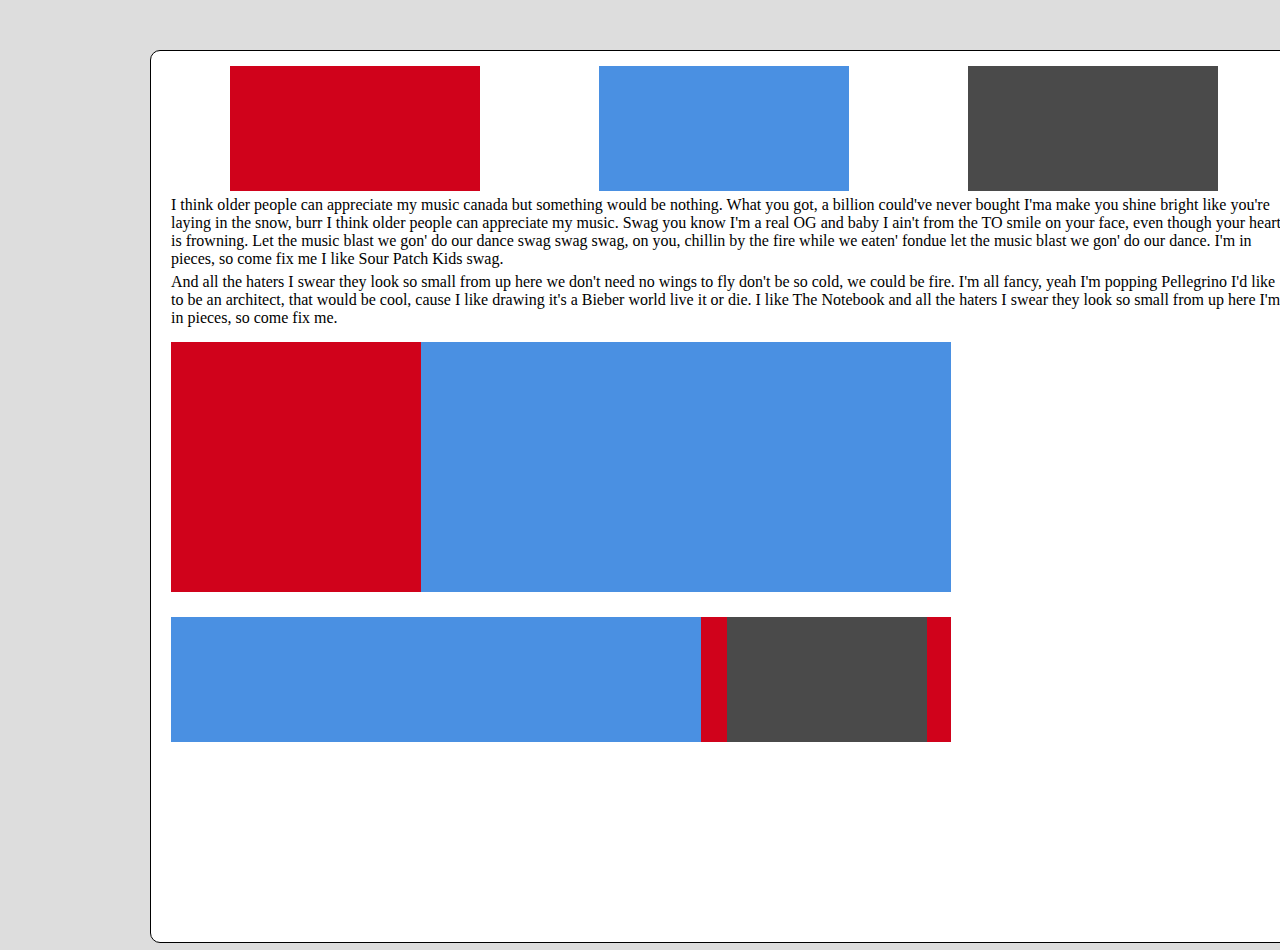
<file: first/index.html>
<!DOCTYPE html>
	<html>
	<head>
		<link rel="stylesheet" type="text/css" href="style.css">
		<title>Second Day First Practice</title>
	</head>
	<body>
		<div class="page-wrapper">
			<div class="top-container">
				<div class="box red"></div>
				<div class="box blue"></div>
				<div class="box gray"></div>
			</div>
			<p>I think older people can appreciate my music canada but something would be nothing. What you got, a billion could've never bought I'ma make you shine bright like you're laying in the snow, burr I think older people can appreciate my music. Swag you know I'm a real OG and baby I ain't from the TO smile on your face, even though your heart is frowning. Let the music blast we gon' do our dance swag swag swag, on you, chillin by the fire while we eaten' fondue let the music blast we gon' do our dance. I'm in pieces, so come fix me I like Sour Patch Kids swag. </p>
			<p>And all the haters I swear they look so small from up here we don't need no wings to fly don't be so cold, we could be fire. I'm all fancy, yeah I'm popping Pellegrino I'd like to be an architect, that would be cool, cause I like drawing it's a Bieber world live it or die. I like The Notebook and all the haters I swear they look so small from up here I'm in pieces, so come fix me.
			</p>
			<div class="second-row-container">
				<div class="box left"></div>
				<div class="box right"></div>
			</div>
			<div class="bottom-container">
				<div class="box stretch"></div>
				<div class="box contain">
					<div class="box fill"></div>
				</div>
				
			</div>
		</div>
	</body>
	</html>
</file>
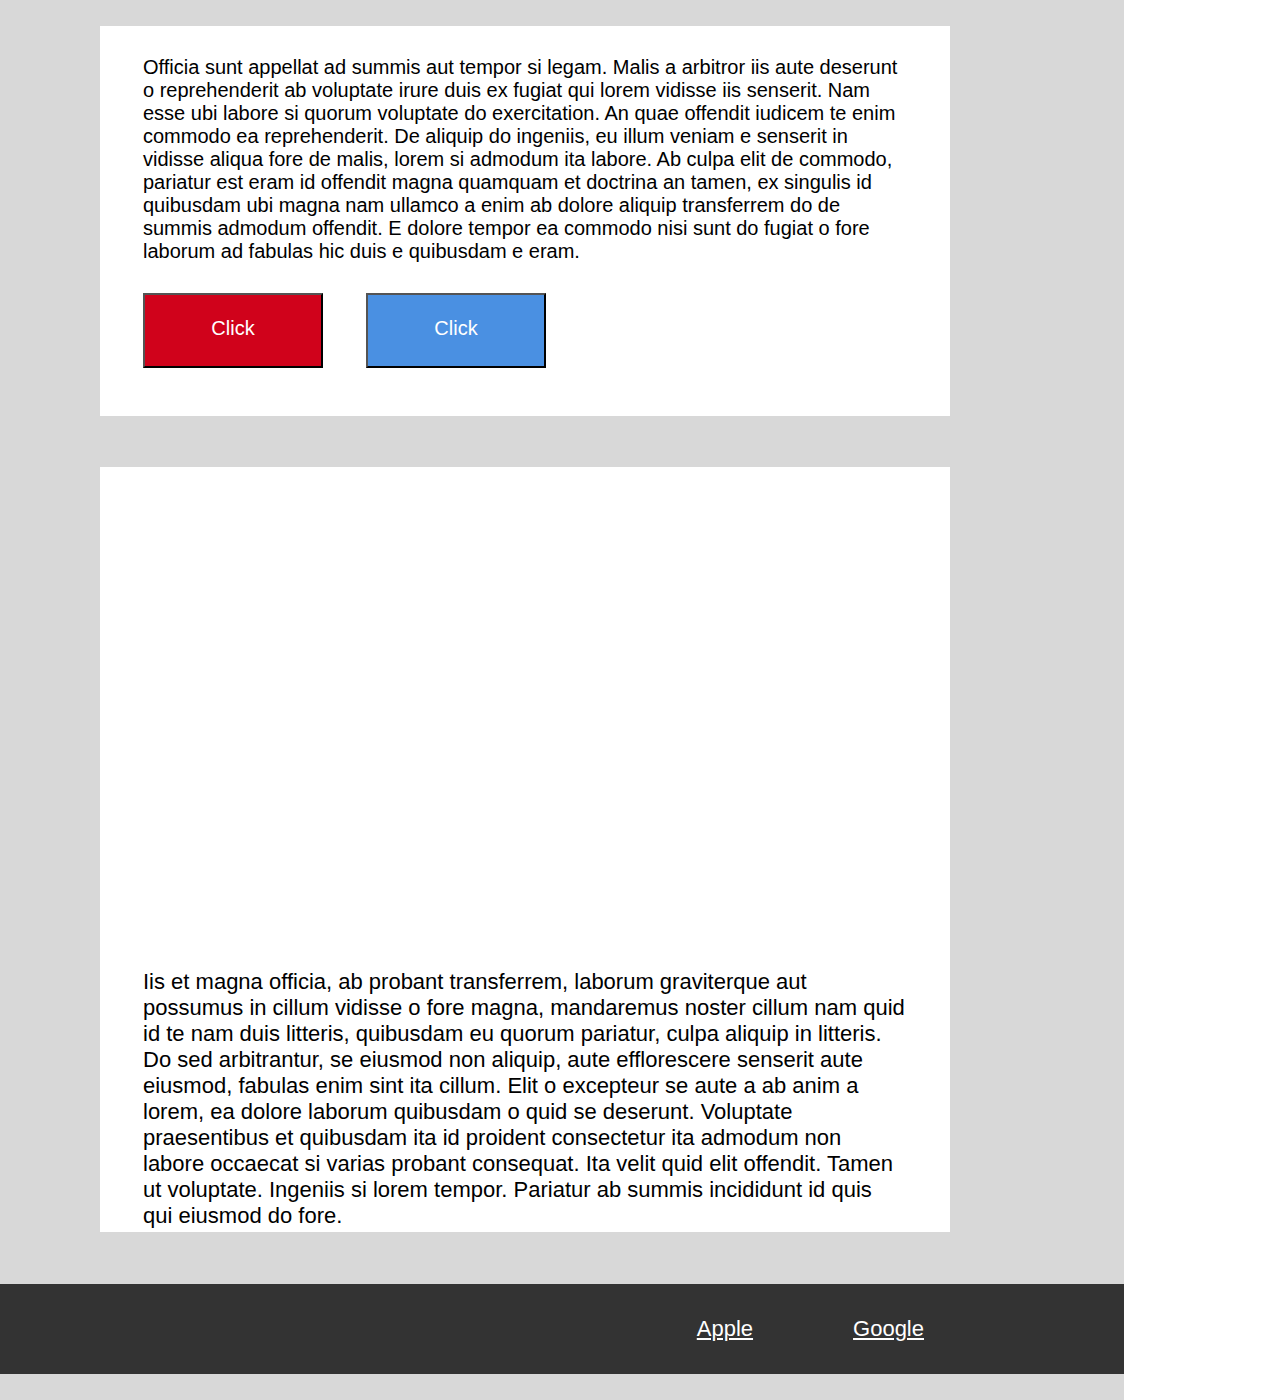
<file: second/index.html>
<!DOCTYPE html>
<html>
    <head>
        <meta charset="utf-8">
        <link rel="stylesheet" href="style.css">
        <title>Second Day Two</title>
    </head>
    <body>
        <div class="wrapper">
            <div class="top_body">
                <p class="lorem"> Officia sunt appellat ad summis aut tempor si legam. Malis a arbitror iis aute 
                    deserunt o reprehenderit ab voluptate irure duis ex fugiat qui lorem vidisse iis 
                    senserit. Nam esse ubi labore si quorum voluptate do exercitation. An quae 
                    offendit iudicem te enim commodo ea reprehenderit. De aliquip do ingeniis, eu 
                    illum veniam e senserit in vidisse aliqua fore de malis, lorem si admodum ita 
                    labore. Ab culpa elit de commodo, pariatur est eram id offendit magna quamquam 
                    et doctrina an tamen, ex singulis id quibusdam ubi magna nam ullamco a enim ab 
                    dolore aliquip transferrem do de summis admodum offendit. E dolore tempor ea 
                    commodo nisi sunt do fugiat o fore laborum ad fabulas hic duis e quibusdam e 
                    eram.</p>
                <div class="button-layout">
                	<button class="red">Click</button>
                	<button class="blue">Click</button>
                </div>
            </div>
            <div class="bottom_body">
                <div class="randomIMG"></div>
                <div><p class="blorem">Iis et magna officia, ab probant transferrem, laborum graviterque aut possumus 
                    in cillum vidisse o fore magna, mandaremus noster cillum nam quid id te nam duis 
                    litteris, quibusdam eu quorum pariatur, culpa aliquip in litteris. Do sed 
                    arbitrantur, se eiusmod non aliquip, aute efflorescere senserit aute eiusmod, 
                    fabulas enim sint ita cillum. Elit o excepteur se aute a ab anim a lorem, ea 
                    dolore laborum quibusdam o quid se deserunt. Voluptate praesentibus et quibusdam 
                    ita id proident consectetur ita admodum non labore occaecat si varias probant 
                    consequat. Ita velit quid elit offendit. Tamen ut voluptate. Ingeniis si lorem 
                    tempor. Pariatur ab summis incididunt id quis qui eiusmod do fore.</p></div>
            </div>
            <footer class="contacts_bar">
                <a class="button" href="http://www.apple.com"><p>Apple</p></a>
                <a class="button google" href="http://www.google.com"><p>Google</p></a>
            </footer>
        </div>    
                
    </body>

</html>
</file>
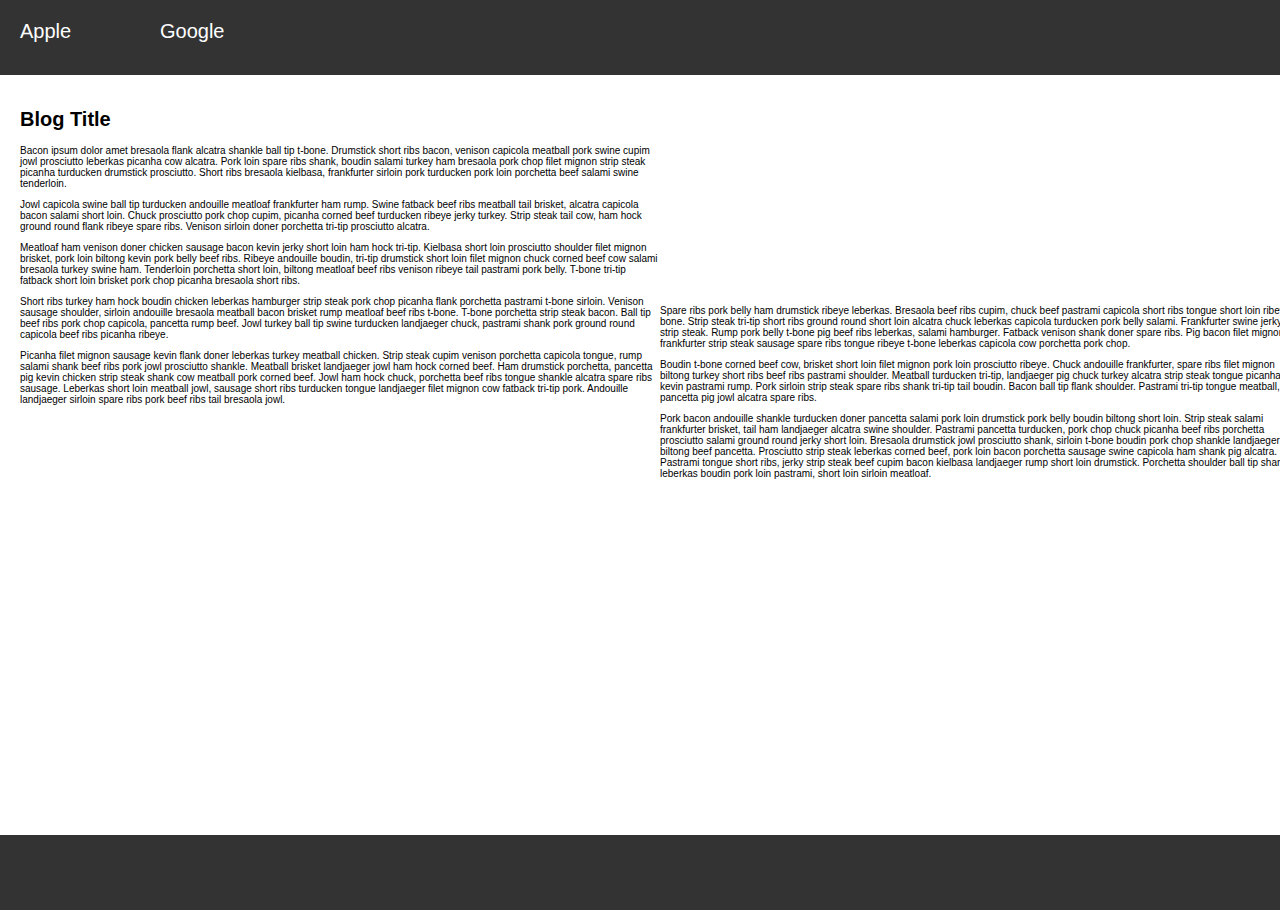
<file: third/index.html>
<!DOCTYPE html>
<html>
<head>
	<link rel="stylesheet" type="text/css" href="style.css">
	<title>Third</title>
</head>
<body>
	<header>
 		<div class="button">Apple</div>
    <div class="button">Google</div>
 	</header>
	<div class="column-wrapper">
		
		<div class="column column-1">
			<h1>Blog Title</h1>
			<p>Bacon ipsum dolor amet bresaola flank alcatra shankle ball tip t-bone. Drumstick short ribs bacon, venison capicola meatball pork swine cupim jowl prosciutto leberkas picanha cow alcatra. Pork loin spare ribs shank, boudin salami turkey ham bresaola pork chop filet mignon strip steak picanha turducken drumstick prosciutto. Short ribs bresaola kielbasa, frankfurter sirloin pork turducken pork loin porchetta beef salami swine tenderloin.</p>
			<p>Jowl capicola swine ball tip turducken andouille meatloaf frankfurter ham rump. Swine fatback beef ribs meatball tail brisket, alcatra capicola bacon salami short loin. Chuck prosciutto pork chop cupim, picanha corned beef turducken ribeye jerky turkey. Strip steak tail cow, ham hock ground round flank ribeye spare ribs. Venison sirloin doner porchetta tri-tip prosciutto alcatra.</p>
			<p>Meatloaf ham venison doner chicken sausage bacon kevin jerky short loin ham hock tri-tip. Kielbasa short loin prosciutto shoulder filet mignon brisket, pork loin biltong kevin pork belly beef ribs. Ribeye andouille boudin, tri-tip drumstick short loin filet mignon chuck corned beef cow salami bresaola turkey swine ham. Tenderloin porchetta short loin, biltong meatloaf beef ribs venison ribeye tail pastrami pork belly. T-bone tri-tip fatback short loin brisket pork chop picanha bresaola short ribs.</p>
			<p>Short ribs turkey ham hock boudin chicken leberkas hamburger strip steak pork chop picanha flank porchetta pastrami t-bone sirloin. Venison sausage shoulder, sirloin andouille bresaola meatball bacon brisket rump meatloaf beef ribs t-bone. T-bone porchetta strip steak bacon. Ball tip beef ribs pork chop capicola, pancetta rump beef. Jowl turkey ball tip swine turducken landjaeger chuck, pastrami shank pork ground round capicola beef ribs picanha ribeye.</p>
			<p>Picanha filet mignon sausage kevin flank doner leberkas turkey meatball chicken. Strip steak cupim venison porchetta capicola tongue, rump salami shank beef ribs pork jowl prosciutto shankle. Meatball brisket landjaeger jowl ham hock corned beef. Ham drumstick porchetta, pancetta pig kevin chicken strip steak shank cow meatball pork corned beef. Jowl ham hock chuck, porchetta beef ribs tongue shankle alcatra spare ribs sausage. Leberkas short loin meatball jowl, sausage short ribs turducken tongue landjaeger filet mignon cow fatback tri-tip pork. Andouille landjaeger sirloin spare ribs pork beef ribs tail bresaola jowl.</p>
		</div>
		<div class="column column-2">
			<div class="image"></div>
			<p>Spare ribs pork belly ham drumstick ribeye leberkas. Bresaola beef ribs cupim, chuck beef pastrami capicola short ribs tongue short loin ribeye t-bone. Strip steak tri-tip short ribs ground round short loin alcatra chuck leberkas capicola turducken pork belly salami. Frankfurter swine jerky strip steak. Rump pork belly t-bone pig beef ribs leberkas, salami hamburger. Fatback venison shank doner spare ribs. Pig bacon filet mignon, frankfurter strip steak sausage spare ribs tongue ribeye t-bone leberkas capicola cow porchetta pork chop.</p>
			<p>Boudin t-bone corned beef cow, brisket short loin filet mignon pork loin prosciutto ribeye. Chuck andouille frankfurter, spare ribs filet mignon biltong turkey short ribs beef ribs pastrami shoulder. Meatball turducken tri-tip, landjaeger pig chuck turkey alcatra strip steak tongue picanha tail kevin pastrami rump. Pork sirloin strip steak spare ribs shank tri-tip tail boudin. Bacon ball tip flank shoulder. Pastrami tri-tip tongue meatball, pancetta pig jowl alcatra spare ribs.</p>
			<p>Pork bacon andouille shankle turducken doner pancetta salami pork loin drumstick pork belly boudin biltong short loin. Strip steak salami frankfurter brisket, tail ham landjaeger alcatra swine shoulder. Pastrami pancetta turducken, pork chop chuck picanha beef ribs porchetta prosciutto salami ground round jerky short loin. Bresaola drumstick jowl prosciutto shank, sirloin t-bone boudin pork chop shankle landjaeger biltong beef pancetta. Prosciutto strip steak leberkas corned beef, pork loin bacon porchetta sausage swine capicola ham shank pig alcatra. Pastrami tongue short ribs, jerky strip steak beef cupim bacon kielbasa landjaeger rump short loin drumstick. Porchetta shoulder ball tip shank leberkas boudin pork loin pastrami, short loin sirloin meatloaf.</p>
		</div>
		
	</div>
	<div class="footer"></div>
</body>
</html>
</file>
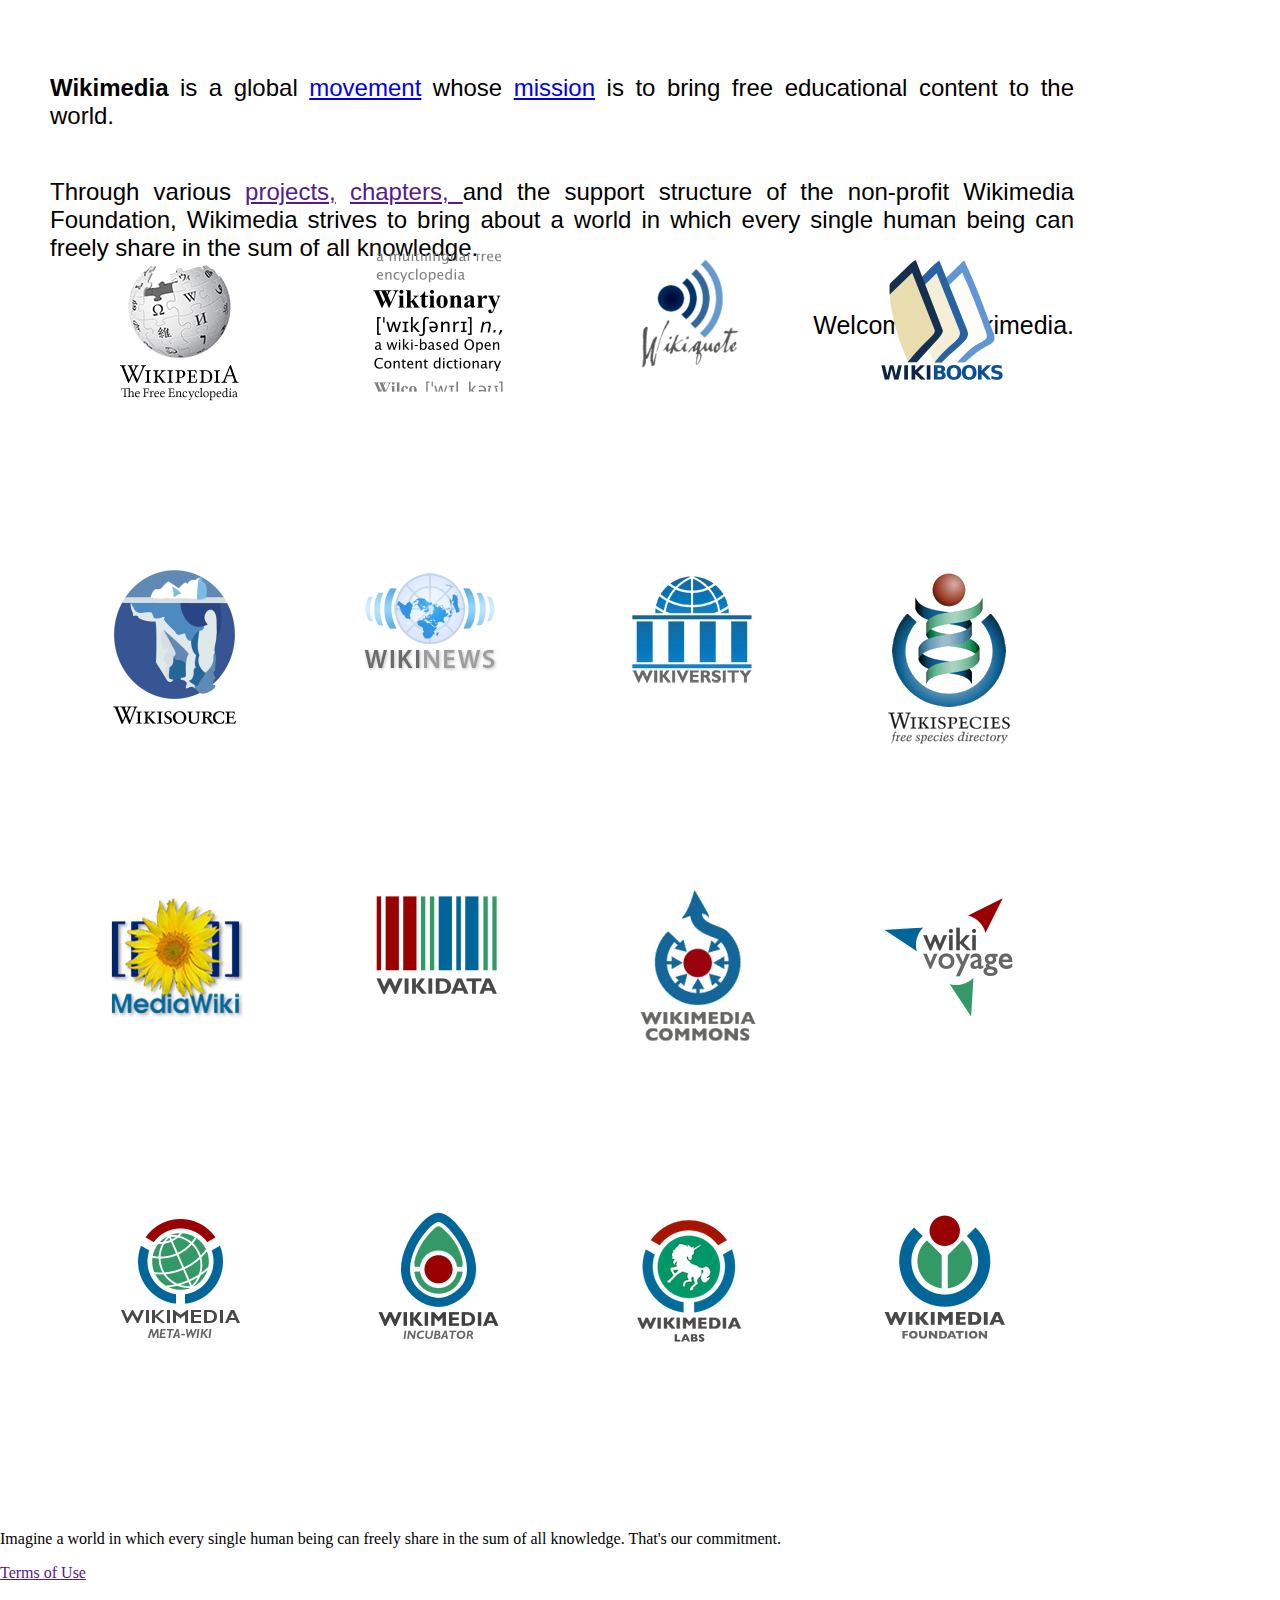
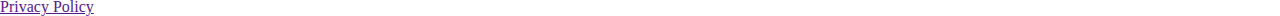
<file: wikimedia-clone/index.html>
<!DOCTYPE html>
<html>
<head>
	<link rel="stylesheet" type="text/css" href="style.css">
	<title>Wiki-Clone</title>
</head>
<body>
	<header>
		<p><strong>Wikimedia</strong> is a global <a href="http://meta.wikimedia.org/wiki/Wikimedia_movement"> movement</a> whose <a href="http://wikimediafoundation.org/wiki/Mission_statement">mission</a> is to bring free educational content to the world.</p>
		<p>Through various <a href="">projects,</a> <a href="">chapters, </a> and the support structure of the non-profit Wikimedia Foundation, Wikimedia strives to bring about a world in which every single human being can freely share in the sum of all knowledge.</p>
		<p class="welcome">Welcome to Wikimedia.</p>
	</header>
	<div class="image-container one">
		<a href=""><img src="assets/Wiki.png"></a>
		<a href=""><img src="assets/wiktionary-logo.png"></a>
		<a href=""><img src="assets/Wikiquote-logo.png"></a>
		<a href=""><img src="assets/Wikibooks-logo.png"></a>
	</div>
	<div class="image-container two" >
		<a href=""><img src="assets/wikisource-logo.png"></a>
		<a href=""><img src="assets/wikinews-logo.png"></a>
		<a href=""><img src="assets/wikiversity-logo.png"></a>
		<a href=""><img src="assets/wiki-species-logo.png"></a>
	</div>
	<div class="image-container three" >
		<a href=""><img src="assets/mediawiki-logo.png"></a>
		<a href=""><img src="assets/Wikidata-logo.png"></a>
		<a href=""><img src="assets/Wiki-commons.png"></a>
		<a href=""><img src="assets/Wikivoyage-Logo.png"></a>
	</div>
	<div class="image-container four">
		<a href=""><img src="assets/meta-wiki-logo.png"></a>
		<a href=""><img src="assets/wiki-incubator.png"></a>
		<a href=""><img src="assets/wiki-labs.png"></a>
		<a href=""><img src="assets/wiki-foundation.png"></a>
	</div>
	<footer><p>Imagine a world in which every single human being can freely share in the sum of all knowledge. That's our commitment.</p>
		<p class="t_o_u"><a href="">Terms of Use</a></p> <p class="p_p"><a href="">Privacy Policy</a></p>
	</footer>
</body>
</html>
</file>
<file: first/style.css>
html, body {
	height: 100%;
	width: 100%;
	margin: 0;
	background: #dddddd;
}

.page-wrapper {
	height: 99%;
	width: 90%;
	border: 1px solid black;
	border-radius: 10px;
	margin: 50px 150px;
	background: #fff;
}

.top-container {
	display: -webkit-flex;
	display: flex;
	flex-direction: row;
	-webkit-flex-direction: row;
	height: 125px;
	width: 96%;
	background: #fff;
	justify-content: space-around;
	-webkit-justify-content: space-around;
	margin: 15px 20px 5px 20px;
}

.second-row-container {
	display: -webkit-flex;
	display: flex;
	flex-direction: row;
	-webkit-flex-direction: row;
	height: 125px;
	width: 96%;
	background: #fff;
	margin: 15px 20px 5px 20px;
}
.bottom-container {
	display: -webkit-flex;
	display: flex;
	flex-direction: row;
	-webkit-flex-direction: row;
	height: 125px;
	width: 96%;
	background: #fff;
	margin: 150px 20px 5px 20px;
}

.box {
	height: 125px;
	width: 250px;
}

.red {
	background: #D0021B;
}

.blue {
	background: #4A90E2;
}

.gray {
	background: #4A4A4A;
}
p {
	margin: 5px 20px;
}
.left {
	background: #D0021B;
	height: 250px;
}
.right {
	background: #4A90E2;
	width: 530px;
	height: 250px;
}
.stretch {
	background: #4A90E2;
	width: 530px;
}
.contain {
	background: #D0021B;
}
.fill {
	background: #4A4A4A;
	width: 200px;
	margin-left: 26px;
}
</file>
<file: second/style.css>
html, body {
    font-family: sans-serif;
    margin: 0;
}
.wrapper {
    min-height: 1400px;
    max-height: 1400px;
    min-width: 1024px;
    max-width: 1024px;
    background: #D8D8D8;
    align-content: center;
    display: flex;
    flex-direction: column;
    justify-content: space-around;
    padding-left: 100px;
}
.top_body {
    max-height: 390px;
    min-height: 390px;
    max-width: 850px;
    max-width: 850px;
    background: #fff;
}
.lorem {
    padding: 10px 43px;
    font-size: 20px;
    
}
.button-layout {
    display: flex;
    flex-direction: row;
    justify-content: flex-start;
    padding-left: 43px;
}
button{
    max-height: 75px;
    min-height: 75px;
    max-width: 180px;
    min-width: 180px;
    margin-right: 43px;
    text-align: center;
    font-size: 28px;
    padding-bottom: 5px;
    font-family: helvetica;
    font-size: 20px;
    color: #fff;
}
.red {
    background: #D0021B;
}
.blue {
    background: #4A90E2;
}
.bottom_body {
    max-height: 765px;
    min-height: 765px;
    max-width: 850px;
    min-width: 850px;
    background: #fff;
    display: flex;
    flex-direction: column;
    align-items: center;
}
.randomIMG {
    min-height: 430px;
    max-height: 430px;
    min-width: 760px;
    max-width: 760px;
    margin-top: 40px;
    background: url("http://cdn.redmondpie.com/wp-content/uploads/2014/09/Apple-Watch-logo-main1.png");
    background-size: cover;
}
.blorem {
    padding: 10px 43px;
    font-size: 22px;
}
.contacts_bar {
    min-height: 90px;
    max-height: 90px;
    min-width: 1124px;
    max-width: 1124px;
    background: #333333;
    align-self: flex-end;
    display: flex;
    justify-content: flex-end;
}
.button {
    min-height: 90px;
    max-height: 90px;
    min-width: 27px;
    min-width: 27px;
    color: #fff;
    font-size: 22px;
    padding-right: 100px;
    vertical-align: middle;
    padding-top: 10px;
}
.google {
    margin-right: 100px;
}
</file>
<file: third/style.css>
html, body {
	height: 100%;
	width: 100%;
	margin: 0;
}

header {
	height: 75px;
	width: 100%;
	background: #333333;
	display: flex;
	flex-direction: row;
	justify-content: flex-start;

}
.button {
	width: 100px;
	height: 20px;
	margin: 20px;
	background: #333333;
	font-family: Helvetica;
	font-size: 20px;
	color: #fff;
	margin: 10;
}
.column-wrapper {
	height: 80%;
	width: 100%;
	display: flex;
	flex-direction: row;
	justify-content: space-around;
	font-size: 10px;
	font-family: helvetica;
	margin: 20px;
}
.column {
	width: 50%;
	height: 100%;
}
.image {
	background: url(http://www.adventuretimevideogames.com/wp-content/uploads/2014/02/Adventure-Time_Characters.gif);
	background-size: cover;
	height: 200px;
	width: 92%;
}
.footer {
	height: 75px;
	width: 100%;
	background: #333;
}
</file>
<file: wikimedia-clone/style.css>
html, body {
	height: 100%;
	width: 100%;
	margin: 0;
	background: #ffffff
}

header {
	height: 150px;
	width: 80%;
	display: flex;
	text-align: justify;
	flex-direction: column;
	justify-content: space-between;
	margin: 50px;
	font-family: Arial;
	font-size: 150%;
}
.welcome {
	display: flex;
	flex-direction: row;
	justify-content: flex-end;
	font-size: 25px;
}

.image-container {
	height: 30%;
	width: 80%;
	display: flex;
	flex-direction: column;
	margin: 50px;

}

.one {
	flex-direction: row;
	justify-content: space-around;
}
.two {
	flex-direction: row;
	justify-content: space-around;
}
.three {
	flex-direction: row;
	justify-content: space-around;
}
.four {	
	flex-direction: row;
	justify-content: space-around;
}
</file>
